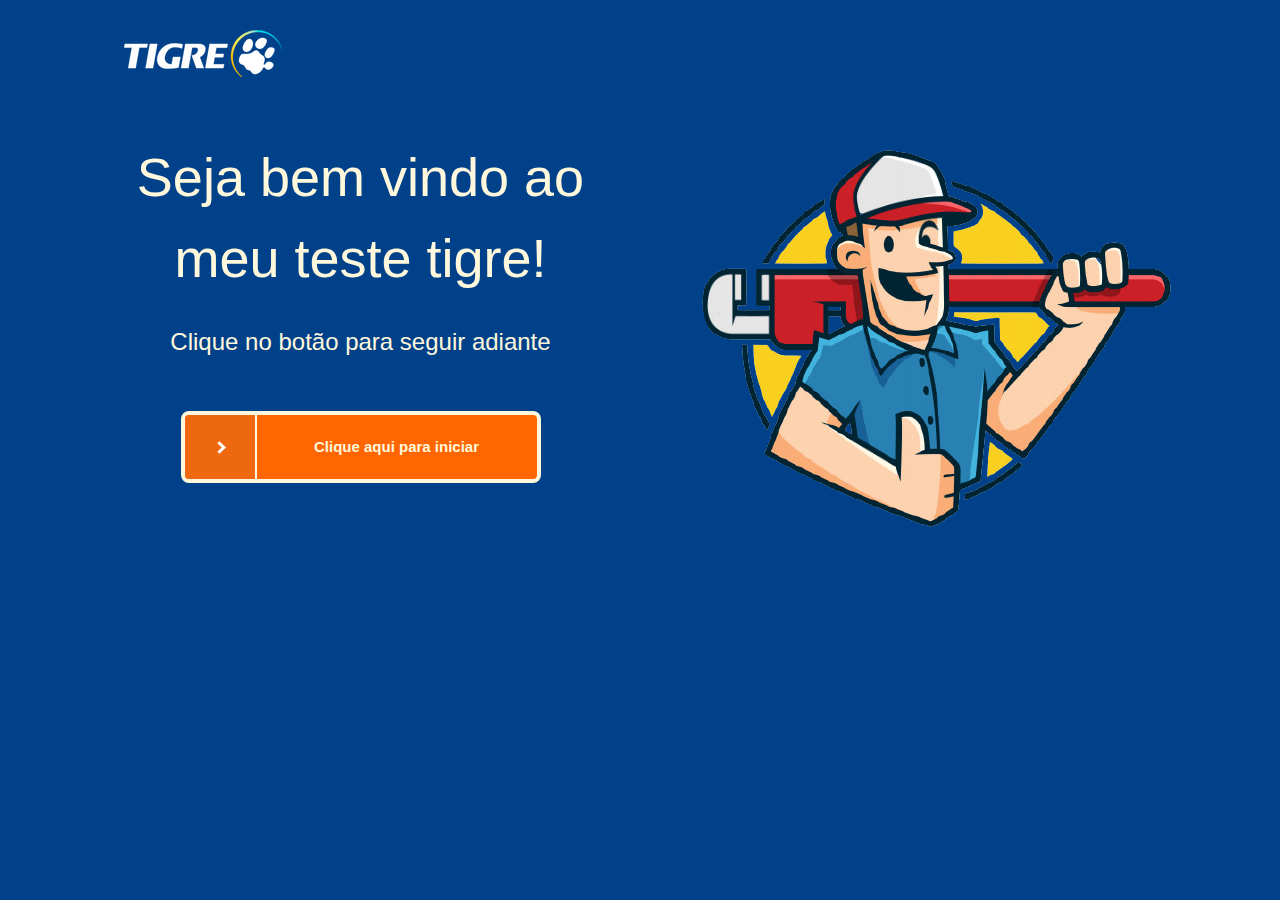
<file: src/html/index.html>
<!DOCTYPE html>
<html >

<head>
    <meta charset="UTF-8">
    <meta name="viewport" content="width=device-width, initial-scale=1.0">
    <title>Teste Tigre</title>
    <link href="https://fonts.googleapis.com/css2?family=Roboto&family=Ubuntu:wght@700&display=swap" rel="stylesheet">
    <link rel="stylesheet" href="https://fonts.googleapis.com/css?family=Open+Sans:400,600,700">
    <link rel="stylesheet" href="../css/reset.css">
    <link rel="stylesheet" href="../css/index.css">

    <link rel="stylesheet" href="https://www.w3schools.com/w3css/4/w3.css">
    <link rel="stylesheet" href="https://cdnjs.cloudflare.com/ajax/libs/font-awesome/4.7.0/css/font-awesome.min.css">
</head>

<body>
    
        <div class="content">

            <header>
                <img src="../../icons/logo-da-tigre.png" alt="LogoTigre"/>
            </header>
            
            <main>

                <div>

                    <h1>Seja bem vindo ao meu teste tigre!</h1>
                    <p>Clique no botão para seguir adiante</p>
                    <link href="https://css.gg/css?=|arrow-long-right-l" rel="stylesheet">

                    <a href="pag2.html">
                        <span>
                            <i class="arrow right"></i>
                        </span>
                        <strong>Clique aqui para iniciar</strong>
                    </a>

                </div>
                
                <div>
                    <img src="../../icons/worker2.png" alt="worker2">
                </div>

            

        </main>
        </div>   


</body>

</html>
</file>
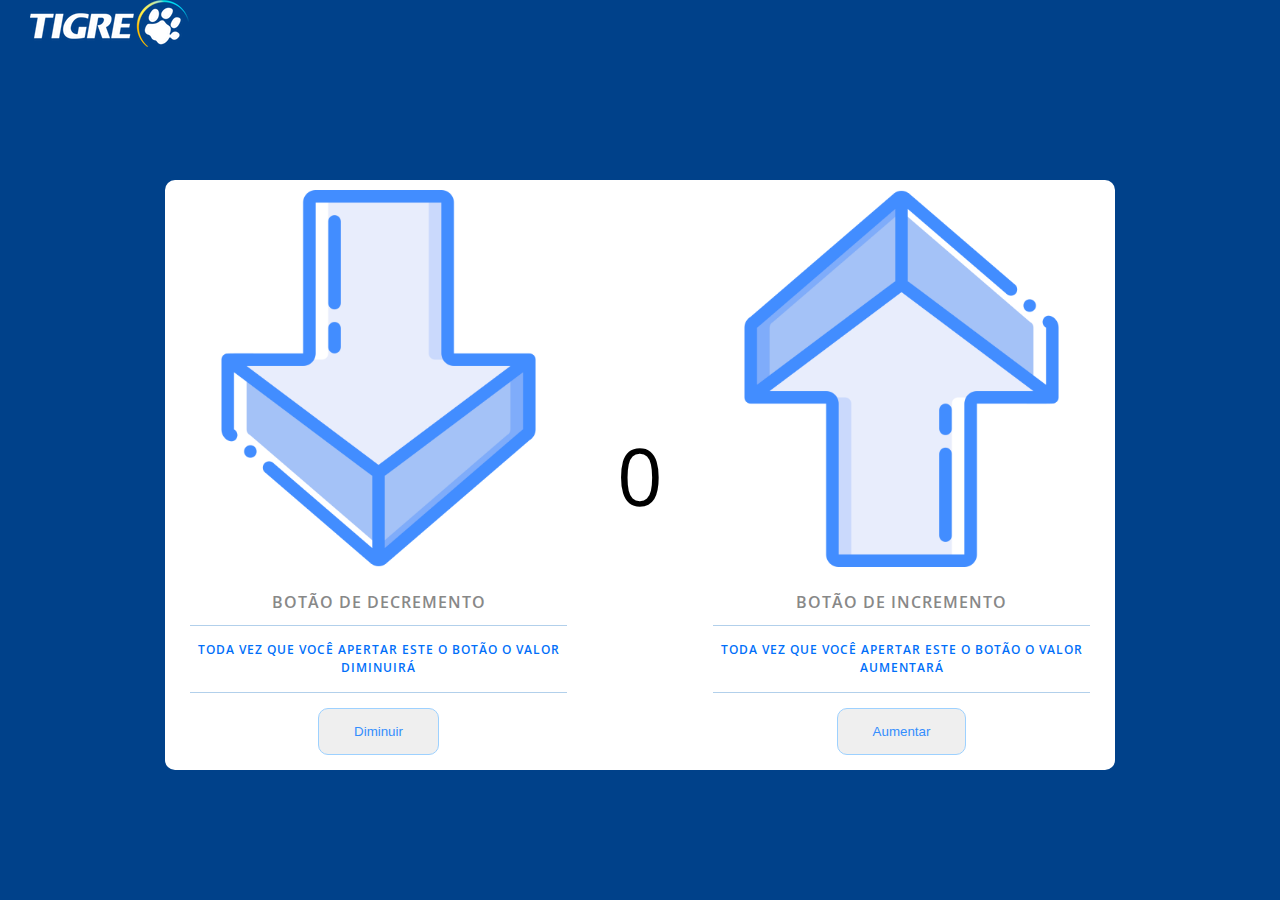
<file: src/html/pag2.html>
<!DOCTYPE html>
<html>

    <head>
        <meta charset="UTF-8">
        <meta name="viewport" content="width=device-width, initial-scale=1.0">
        <title>Teste Tigre</title>
        <link href="https://fonts.googleapis.com/css2?family=Roboto&family=Ubuntu:wght@700&display=swap" rel="stylesheet">
        <link rel="stylesheet" href="https://fonts.googleapis.com/css?family=Open+Sans:400,600,700">
        <link rel="stylesheet" href="../css/reset.css">
        <link rel="stylesheet" href="../css/pag2.css">
        <script type="text/javascript" src="../javascript/app.js"></script>

    </head>    

    <body>
        <div class="content">

            <div>
                <header>
                    <a href="index.html">
                        <img src="../../icons/logo-da-tigre.png" alt="">
                    </a>
                </header>
                
            </div>

            

            <div class="painel">

                <div>
                    <img src="../../icons/arrowDown.png" alt="">
                    <script></script>
    
                    <h2>Botão de Decremento</h2>

                    <ul>
                        <li>Toda vez que você apertar este o botão o valor diminuirá</li>
                    </ul>
    
                    <button class="button" onclick="decremento()" id="decremento">Diminuir</button>
                </div>
    
                <div id="javaScript">
                    <h1 id="valor">0</h1>      
                </div>
    
                <div>
                    <img src="../../icons/arrowUp.png" alt="">
                    <h2>Botão de Incremento</h2>

                    <ul>
                        <li>Toda vez que você apertar este o botão o valor aumentará</li>
                    </ul>

                    <button class="button" onclick="incremento()" id="incremento">Aumentar</button>
                </div>

            </div> 
        </div>

    </body>

</html>
</file>
<file: src/css/index.css>
body{
    background-color: #00418a;
    font-family: Roboto, sans-serif;
}

.content {
    width: 90%;
    margin: 0 auto;
    display: flex;
    flex-direction: column;
    align-items: flex-start;
}
    
.content main {
    width: 100%;
    display: flex;
    flex-direction: row;
    justify-content: center;
    align-items: center;
    flex-wrap: wrap;
    align-content: flex-e;
}

.content main h1 {
    font-size: 54px;
    color: cornsilk;
    max-width: 560px;
    text-align: center;
}
    
.content main p {
    font-size: 24px;
    margin-top: 24px;
    line-height: 38px;
    text-align: center;
    color: cornsilk;
}

.content main a {
    width: 100%;
    max-width: 360px;
    height: 72px;
    background: #f60;
    border-radius: 8px;
    text-decoration: none;
    border-color: cornsilk;

    display: flex;
    align-items: center;
    overflow: hidden;
    
    border-style: solid;
    border-width: 4px;
    margin: 50px 100px;
}

.content main a span {

    width: 72px;
    height: 72px;    

    border-right: 2px;
    border-color: cornsilk;
    border-style: solid;
    background-color: rgba(235, 104, 17, 0.89);
    display: flex;
    align-items: center;
    justify-content: center;
    transition: background-color 0.2s;
}
    
.content main a strong {
    flex: 1;
    color: cornsilk;
    text-align: center;
}
    
.content main a:hover {
    box-shadow:0 0 40px black inset;
    /* background: rgba(204, 85, 6, 0.973); */
}
    
.content header {
    margin: 30px 60px;
}
    
.arrow {
    color: white;
    border: solid white;
    border-width: 0 3px 3px 0;
    display: inline-block;
    padding: 3px;
}

.right {
  transform: rotate(-45deg);
  -webkit-transform: rotate(-45deg);
}

@media(max-width: 900px) {
    .content {
    align-items: center;
    text-align: center;
    }
}
</file>
<file: src/css/pag2.css>
body {
  background-color: #00418a;
  display: flex;
  justify-content: center;
  min-height: 100vh;
  font-family: 'Open Sans', sans-serif;
}

.content {
    width: 100%;
    margin: 0 auto;
    display: flex;
    flex-direction: column;
}

.content header {
    display: flex;
    flex-direction: row;
    margin-left: 30px;
    display: block;
}

.painel {
  background-color: white;
  border-radius: 10px;
  padding: 10px 25px;
  margin: auto;
  max-width: 900px;
  display: flex;
  align-items: center;
  text-align: center;
  text-transform: uppercase;
}


.painel div img {
  margin-bottom: 25px;
  max-width: 100%;
}

.painel div h2 {
  color: #888;
  font-weight: 600;
  letter-spacing: 1px;
}


#javaScript {
  padding: 0 50px;
  /* border: solid; */
  font-size: 5em;

}

.painel div ul {
  margin: 15px 0 0;
  color: #016ff9;
}

.painel div ul li {
  font-weight: 600;
  letter-spacing: 1px;
  font-size: 12px;
  line-height: 1.5;
  padding: 15px 0;
  border-top: 1px solid #b2d0eb;
  border-bottom: 1px solid #b2d0eb;
}

.button {
  border: 1px solid #9dd1ff;
  border-radius: 10px;
  color: #348efe;
  display: inline-block;
  padding: 15px 35px;
  text-decoration: none;
  margin: 15px 0;
  margin-bottom: 5px;
  transition: background-color 200ms ease-in-out;
}

.button:hover, .button:focus {
  background-color: #e1f1ff;
}

.button:active{
    
    background:#f60;
    color: white;
    
}

@media (max-width: 800px){
  .painel {
    flex-direction: column;
  }
  .painel div {
    border-bottom: none;
    border-right: 1px solid #e1f1ff;
    padding: 25px 50px;
  }
  .painel div:last-child {
    border-right: none;
  }
}
</file>
